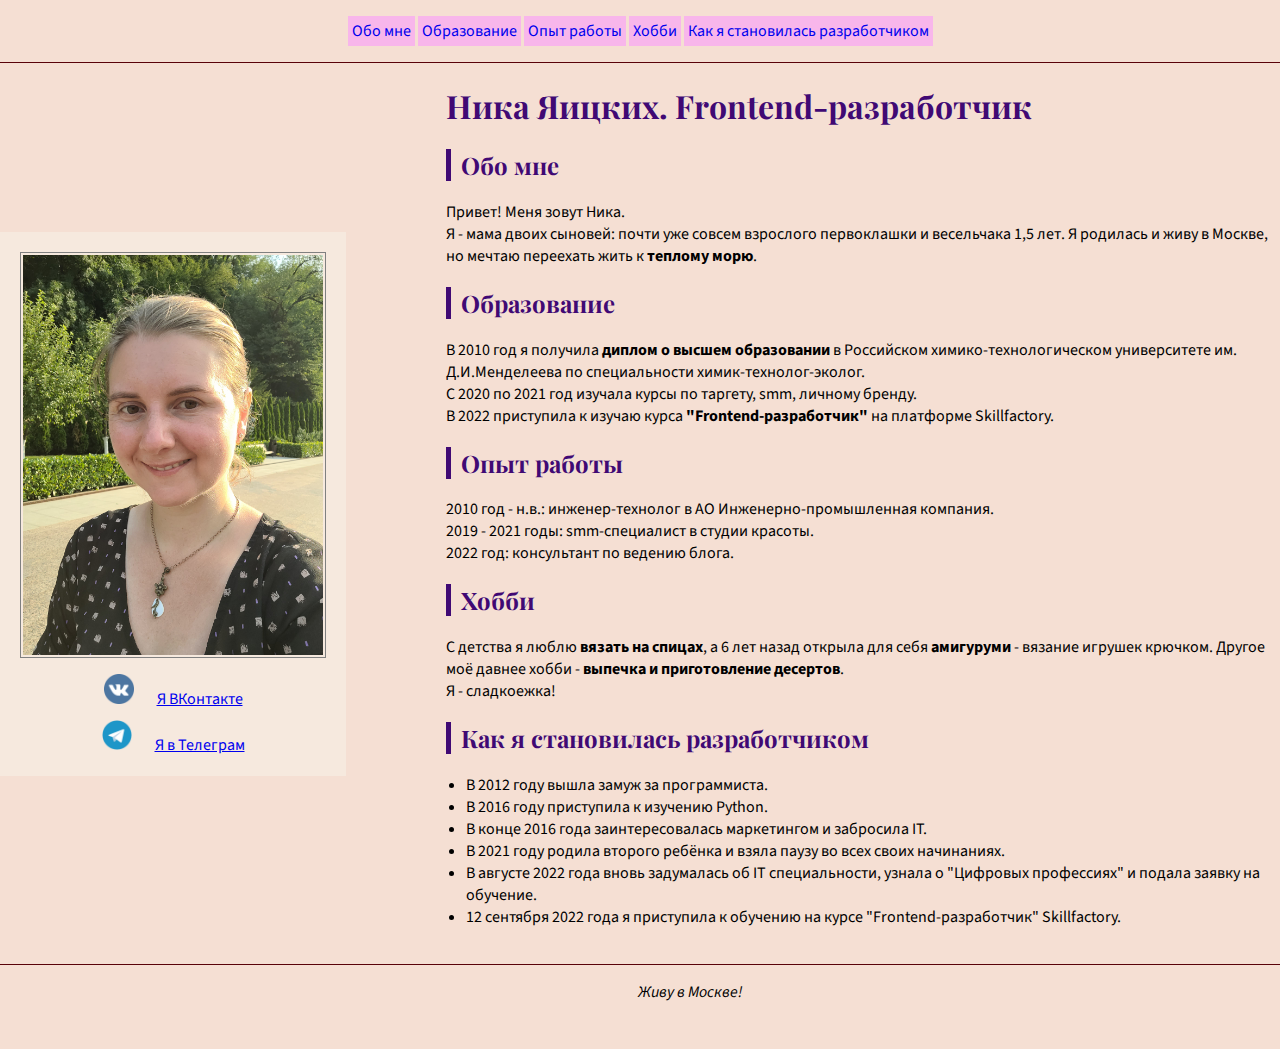
<file: index.html>
<!DOCTYPE html>
<html>
<head>
    <meta charset="UTF-8">
    <link rel="stylesheet" href="css/styles.css">
    <link rel="preconnect" href="https://fonts.googleapis.com">
    <link rel="preconnect" href="https://fonts.gstatic.com" crossorigin>
    <link href="https://fonts.googleapis.com/css2?family=Playfair+Display:ital,wght@0,700;1,700&family=Source+Sans+Pro&display=swap" rel="stylesheet">
    <title>Ника Яицких</title>
    <style>
      body {
        background-color: rgba(239, 202, 182, 0.6);
}
    </style>
</head>
<body>
    <header>
    <nav>
      <a class="menu" href="#about">Обо мне</a>
      <a class="menu" href="#study">Образование</a>
      <a class="menu" href="#work">Опыт работы</a>
      <a class="menu" href="#hobby">Хобби</a>
      <a class="menu" href="#codding">Как я становилась разработчиком</a>
    </nav>
    </header>
    <main>
      <div class="img-wrapper"> 
        <img src="images/20220801_175236.jpg" class="img" width="300" alt="моя фотография">
          <div class="socialmedia">
            <img src="./images/vk-128x128.png" width="30px" alt="logo VK" class="socialmedia-icons">
            <a href="https://vk.com/id734440">Я ВКонтакте</a>
          </div>
          <div class="socialmedia">
            <img src="./images/telegram-128x128.png" width="30px" alt="logo telegram" class="socialmedia-icons">
            <a href="https://t.me/nika_v_telegram">Я в Телеграм</a>
        </div> 
      </div> 
      <section class="main-section">
        <h1>Ника Яицких. Frontend-разработчик</h1>
        <h2 id="about">Обо мне</h2>
        <p>
          Привет! Меня зовут Ника.<br>
          Я - мама двоих сыновей: почти уже совсем взрослого первоклашки и весельчака 1,5 лет. Я родилась и живу в Москве, но мечтаю переехать жить к <strong>теплому морю</strong>.<br>  
        </p>
      <h2 id="study">Образование</h2>
        <p>
         В 2010 год я получила <strong>диплом о высшем образовании</strong> в Российском химико-технологическом университете им. Д.И.Менделеева по специальности химик-технолог-эколог.<br>
         С 2020 по 2021 год изучала курсы по таргету, smm, личному бренду.<br>
         В 2022 приступила к изучаю курса <strong>"Frontend-разработчик"</strong> на платформе Skillfactory.
        </p>
      <h2 id="work">Опыт работы</h2>
        <p>
          2010 год - н.в.: инженер-технолог в АО Инженерно-промышленная компания. <br>
          2019 - 2021 годы: smm-специалист в студии красоты. <br>
          2022 год: консультант по ведению блога.
        </p>
      <h2 id="hobby">Хобби</h2>
      <p>
        С детства я люблю <strong>вязать на спицах</strong>, а 6 лет назад открыла для себя <strong>амигуруми</strong> - вязание игрушек крючком. Другое моё давнее хобби - <strong>выпечка и приготовление десертов</strong>.<br>
        Я - сладкоежка! 
      </p>
      <h2 id="codding">Как я становилась разработчиком</h2>
      <ul>
        <li>В 2012 году вышла замуж за программиста.</li>
        <li>В 2016 году приступила к изучению Python.</li>
        <li>В конце 2016 года заинтересовалась маркетингом и забросила IT.</li>
        <li>В 2021 году родила второго ребёнка и взяла паузу во всех своих начинаниях.</li>
        <li>В августе 2022 года вновь задумалась об IT специальности, узнала о "Цифровых профессиях" и подала заявку на обучение.</li>
        <li>12 сентября 2022 года я приступила к обучению на курсе "Frontend-разработчик" Skillfactory.</li>
        </ul>
      </section>
    </main>
    <footer>
      <p><em>Живу в Москве!</em></p>
    </footer>
</body>
</html>
</file>
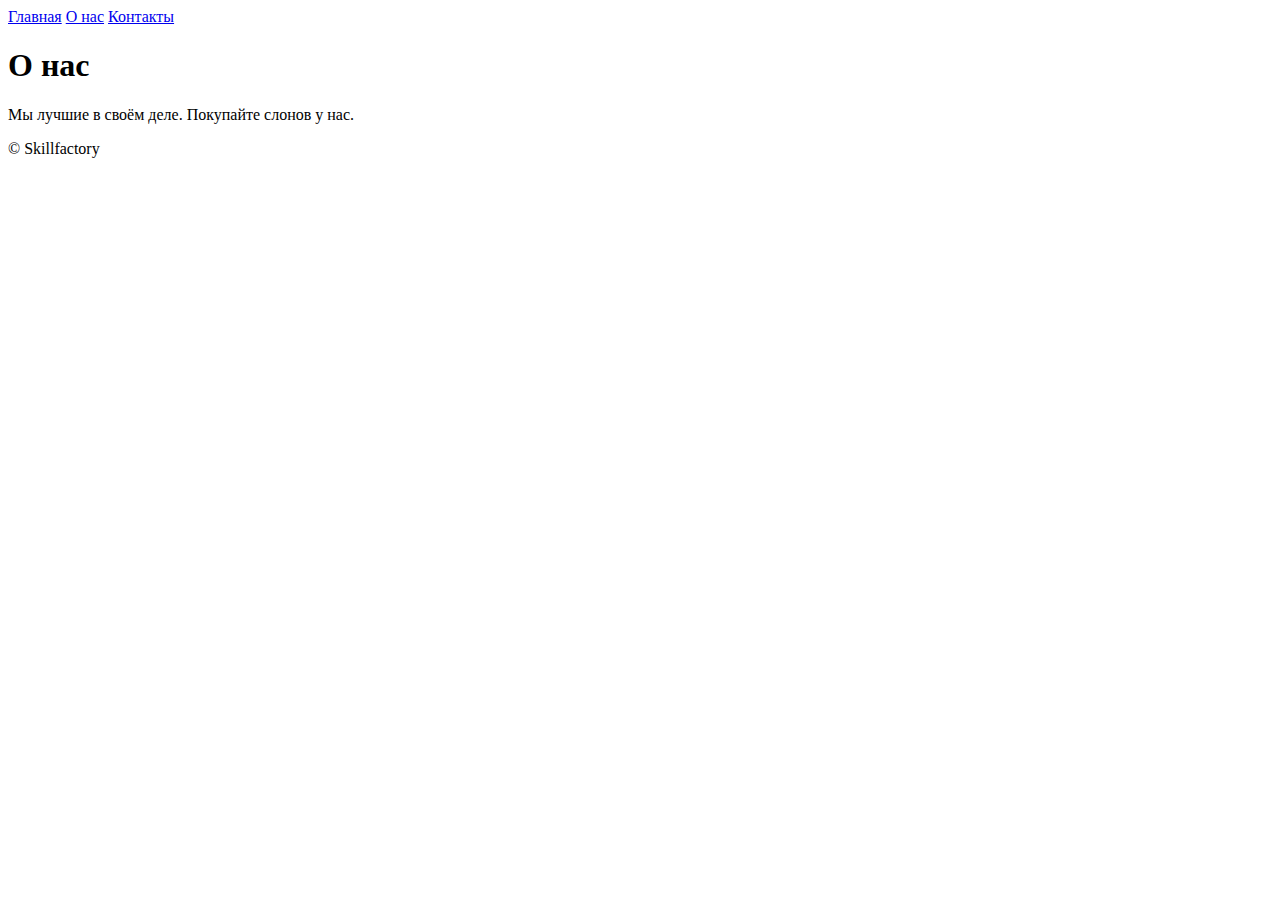
<file: pages/about.html>
<!DOCTYPE html>
<html>
<head>
    <meta charset="UTF-8">
    <title>Моя первая веб-страница</title>
</head>
<body>
    <header>
      <a href="../index.html">Главная</a>
      <a href="#">О нас</a>
      <a href="contacts.html">Контакты</a>
    </header>
    <main>
      <h1>О нас</h1>
      <p>Мы лучшие в своём деле. Покупайте слонов у нас.</p>
    </main>
    <footer>
        <span>&copy;&nbsp;Skillfactory</span>
    </footer>
</body>
</html>
</file>
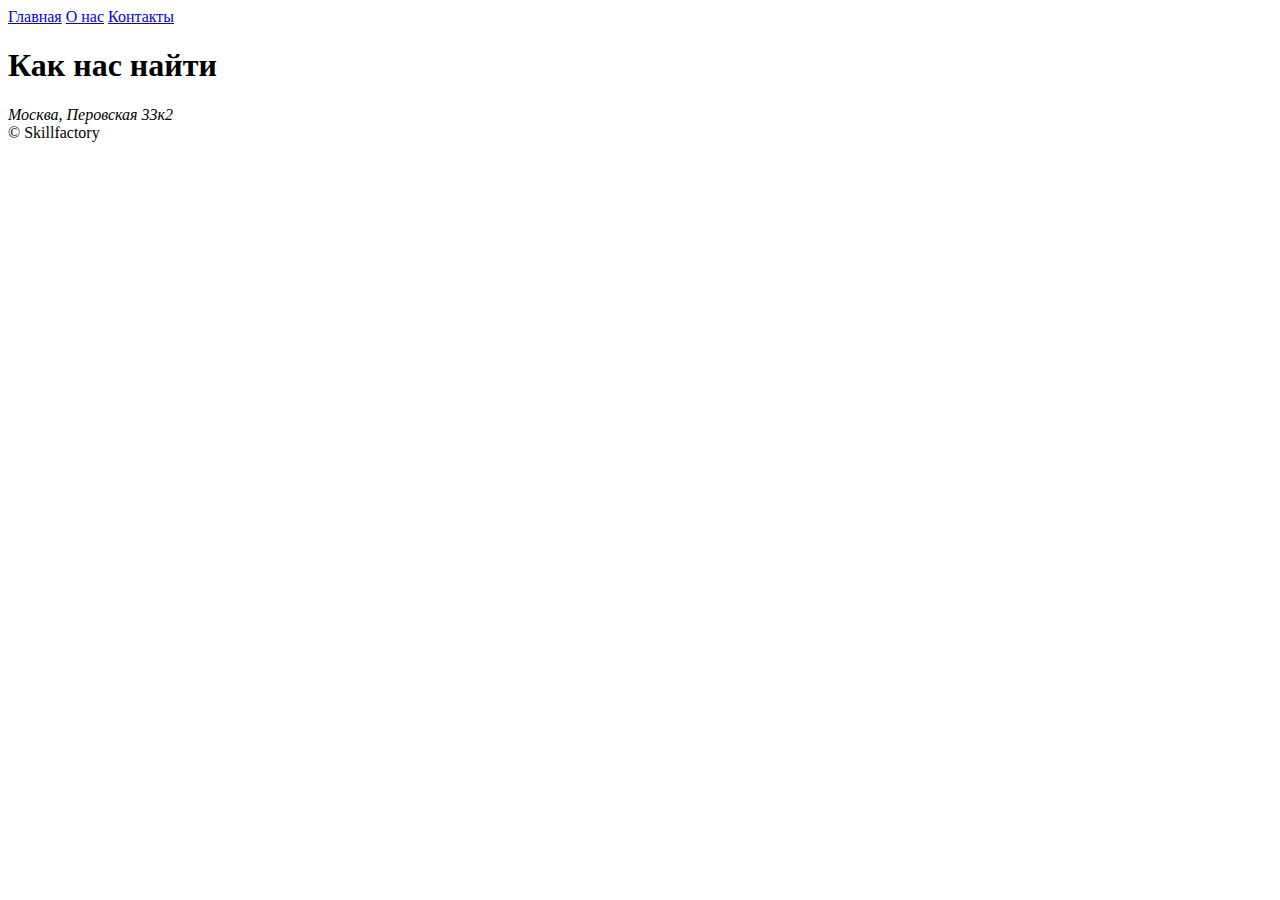
<file: pages/contacts.html>
<!DOCTYPE html>
<html>
<head>
    <meta charset="UTF-8">
    <title>Моя первая веб-страница</title>
</head>
<body>
    <header>
      <a href="../index.html">Главная</a>
      <a href="about.html">О нас</a>
      <a href="#">Контакты</a>
    </header>
    <main>
      <h1>Как нас найти</h1>
      <address>Москва, Перовская 33к2</address>
    </main>
    <footer>
        <span>&copy;&nbsp;Skillfactory</span>
    </footer>
</body>
</html>
</file>
<file: css/styles.css>
body{
    margin: 0;
    font-family: 'Source Sans Pro', sans-serif;
    display: flex;
    flex-direction: column;
}

main{
    display: flex;
    flex-grow: 1;
}

h1{
    color: rgb(64, 9, 116);
    font-family: 'Playfair Display', serif;
    padding-left: 100px;
}

h2{
    color: rgb(64, 9, 116);
    border-left: 5px;
    border-left-style: solid;
    padding-left: 10px;
    margin-left: 100px;
    font-family: 'Playfair Display', serif;
}

.img{
    padding: 2px;
    border: 1px solid grey;

}

.img-wrapper{
    background-color: rgb(246, 233, 222);
    padding: 20px;
    text-align: center;
    margin: auto;
}

header{
    padding: 20px;
    text-align: center;
    border-bottom: 1px solid rgb(89, 2, 9);
}

.menu{
    padding: 2px;
    border-style: solid;
    border-width: 2px;
    border-color: rgb(248, 182, 235);
    background-color: rgb(248, 182, 235);
    text-decoration: none;
}

.menu:hover{
    background-color: rgb(228, 56, 160);
    color: bisque;
}

p{
    padding-left: 100px;
}

ul{
    padding-left: 120px;
}

footer{
        margin-bottom: 30px;
        margin-top: 20px;
        text-align: center;
        flex: 0;
        border-top: 1px solid rgb(89, 2, 9);
}

.socialmedia{
    text-align: center;
}

.socialmedia-icons{
    margin-right: 20px;
    margin-top: 10px;
}
</file>
